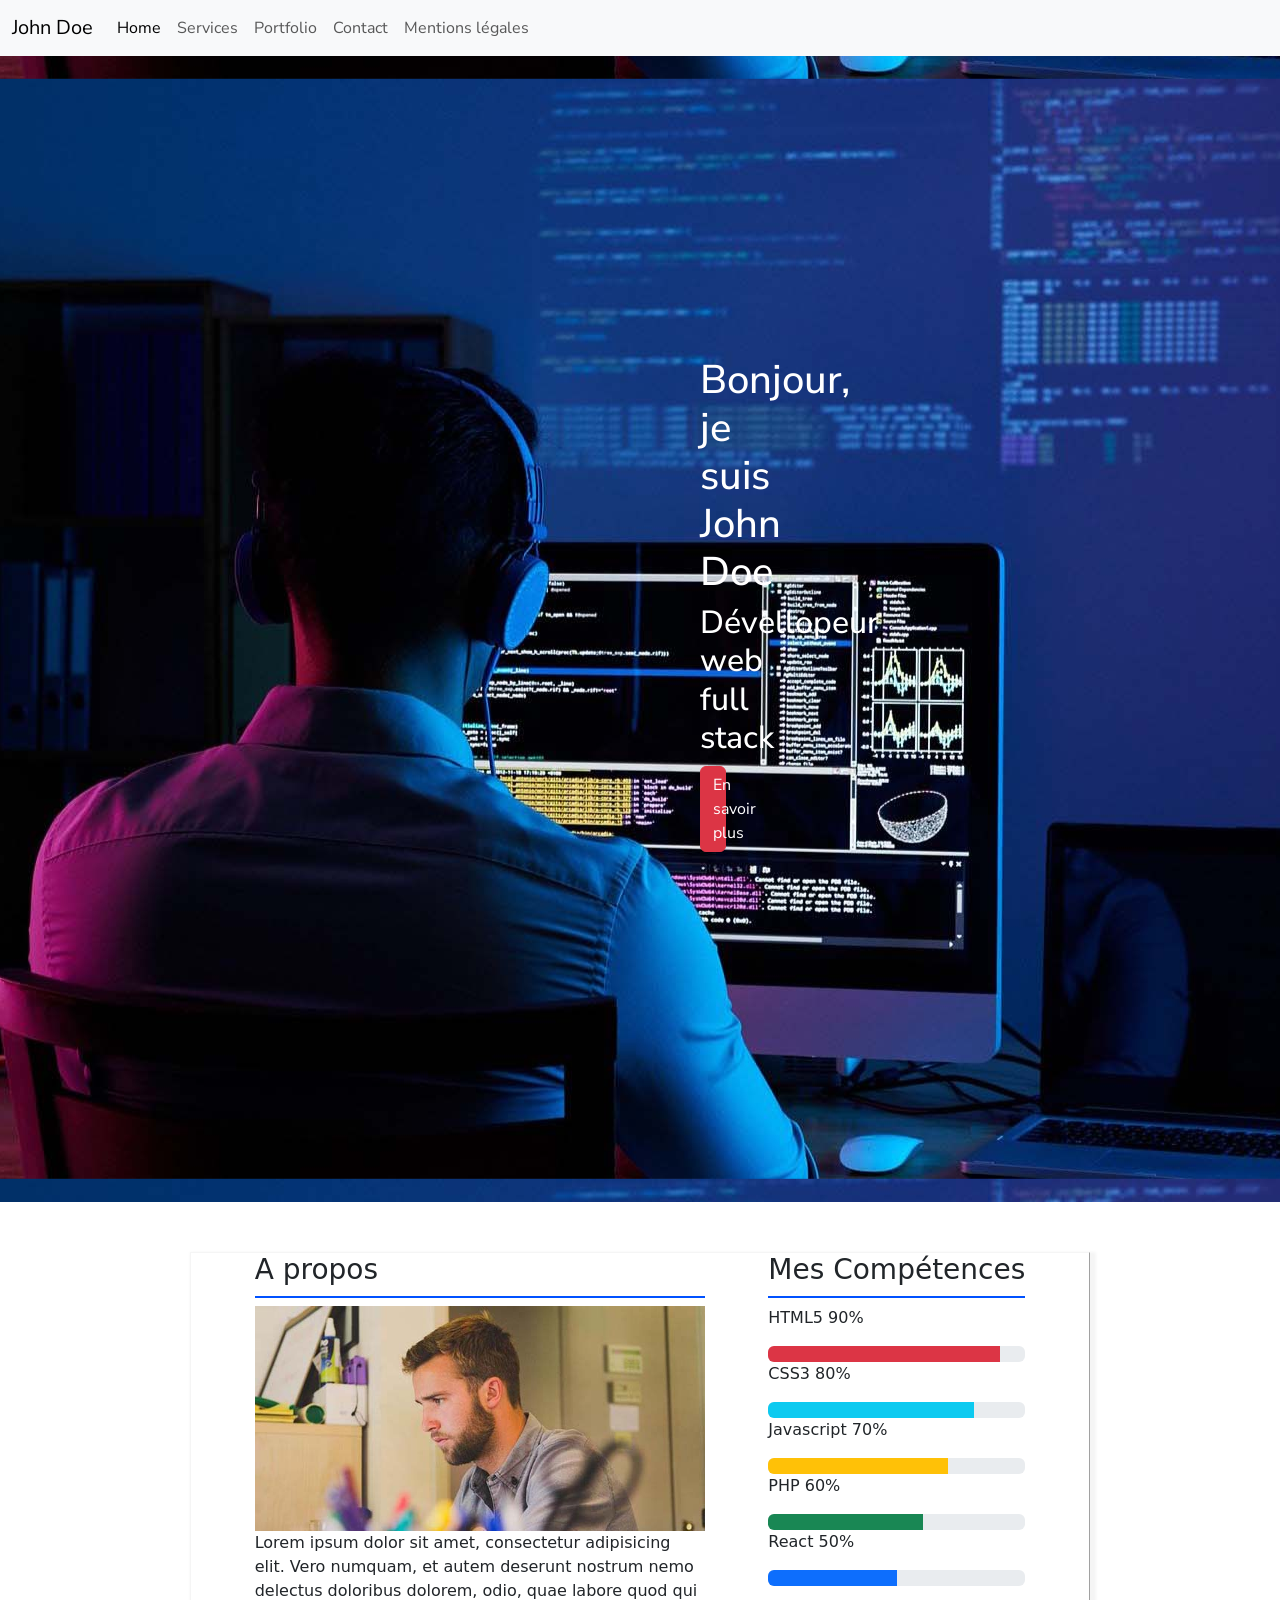
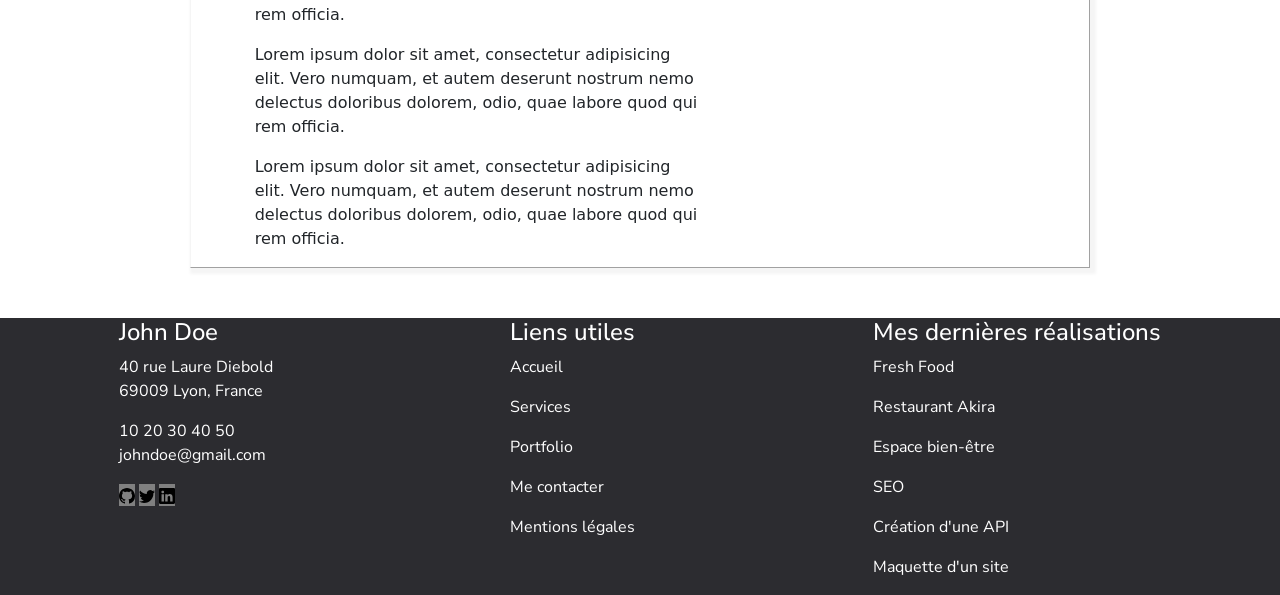
<file: public/index.html>
<!DOCTYPE html>
<html lang="fr">
  <head>
    <meta charset="utf-8" />
    <meta name="viewport" content="width=device-width, initial-scale=1" />
    <meta name="theme-color" content="#000000" />
    <meta
      name="description"
      content="Web site created using create-react-app"
    />
    <title>Cv John Doe</title>
    <link rel="stylesheet" href="../src/assets/style.css">
    <link href="https://cdn.jsdelivr.net/npm/bootstrap@5.2.3/dist/css/bootstrap.min.css" rel="stylesheet" integrity="sha384-rbsA2VBKQhggwzxH7pPCaAqO46MgnOM80zW1RWuH61DGLwZJEdK2Kadq2F9CUG65" crossorigin="anonymous">
    <link rel="icon" href="../src/logos/anonym.png">
  </head>
  <body>
    <header>
      <nav class="navbar navbar-expand-lg bg-light">
        <div class="container-fluid">
          <a class="navbar-brand" href="./index.html">John Doe</a>
          <button class="navbar-toggler" type="button" data-bs-toggle="collapse" data-bs-target="#navbarSupportedContent" aria-controls="navbarSupportedContent" aria-expanded="false" aria-label="Toggle navigation">
            <span class="navbar-toggler-icon"></span>
          </button>
          <div class="collapse navbar-collapse" id="navbarSupportedContent">
            <ul class="navbar-nav me-auto mb-2 mb-lg-0">
              <li class="nav-item">
                <a class="nav-link active" aria-current="page" href="./index.html">Home</a>
              </li>
              <li class="nav-item">
                <a class="nav-link" href="../src/pages/services.html">Services</a>
              </li>
              <li class="nav-item">
                <a class="nav-link" href="../src/pages/portfolio.html">Portfolio</a>
              <li class="nav-item">
                <a class="nav-link" href="../src/pages/contact.html">Contact</a>
              </li>
              <li class="nav-item">
                <a class="nav-link" href="../src/pages/mentions_legales.html">Mentions légales</a>
              </li>
            </ul>
          </div>
        </div>
      </nav>
    </header>
    <div>
      <div class="info_pic">
        <h1>Bonjour, je suis John Doe</h1>
        <h2 class="home_h2">Dévellopeur web full stack</h2>
        <button type="button" class="btn btn-danger" data-bs-toggle="modal" data-bs-target="#exampleModal">
          En savoir plus
        </button>
      </div>
      <div class="modal fade" id="exampleModal" tabindex="-1" aria-labelledby="exampleModalLabel" aria-hidden="true">
        <div class="modal-dialog">
          <div class="modal-content">
            <div class="modal-header">
              <h1 class="modal-title fs-5" id="exampleModalLabel">Mon profil Github</h1>
              <button type="button" class="btn-close" data-bs-dismiss="modal" aria-label="Close"></button>
            </div>
            <div class="modal-body">
              <img src="../src/images/Avatar.png" alt="Avatar">
              <address>
                <a href="https://api.github.com/users/github-john-doe" target="_blank"><img src="../src/logos/person.svg" alt="avatar"> John Doe</a>
                <p><img src="../src/logos/geo-alt.svg" alt="Localisation"></p>
                <p><img src="../src/logos/card-text.svg" alt="card text"> As we all know, John Doe's identity is unknown. I just wanted to contribute without being known.</p>
                <p><img src="../src/logos/box.svg" alt="box"> Repositories : 1</p>
                <p><img src="../src/logos/people.svg" alt="Followers"> Followers : 19</p>
                <p><img src="../src/logos/people.svg" alt="Following"> Following : 0</p>
              </address>
            </div>
            <div class="modal-footer">
              <button type="button" class="btn btn-secondary" data-bs-dismiss="modal">Fermer</button>
            </div>
          </div>
        </div>
      </div>
    </div>
    <div class="box_info">
      <div class="a_propos">
        <h3 class="h3_ul">A propos</h3>
        <img src="../src/images/john-doe-about.jpg" alt="john-doe-about" class="pic_john">
        <p>Lorem ipsum dolor sit amet, consectetur adipisicing elit. Vero numquam, et autem deserunt nostrum nemo delectus doloribus dolorem, odio, quae labore quod qui rem officia.</p>
        <p>Lorem ipsum dolor sit amet, consectetur adipisicing elit. Vero numquam, et autem deserunt nostrum nemo delectus doloribus dolorem, odio, quae labore quod qui rem officia.</p>
        <p>Lorem ipsum dolor sit amet, consectetur adipisicing elit. Vero numquam, et autem deserunt nostrum nemo delectus doloribus dolorem, odio, quae labore quod qui rem officia.</p>
      </div>
      <div>
        <h3 class="h3_ul">Mes Compétences</h3>
        <p>HTML5 90%</p>
        <div class="progress">
          <div class="progress-bar bg-danger" role="progressbar" aria-label="Html skill" style="width: 90%" aria-valuenow="90" aria-valuemin="0" aria-valuemax="100"></div>
        </div>
        <p>CSS3 80%</p>
        <div class="progress">
          <div class="progress-bar bg-info" role="progressbar" aria-label="Css skill" style="width: 80%" aria-valuenow="80" aria-valuemin="0" aria-valuemax="100"></div>
        </div>
        <p>Javascript 70%</p>
        <div class="progress">
          <div class="progress-bar bg-warning" role="progressbar" aria-label="JavaScript skill" style="width: 70%" aria-valuenow="70" aria-valuemin="0" aria-valuemax="100"></div>
        </div>
        <p>PHP 60%</p>
        <div class="progress">
          <div class="progress-bar bg-success" role="progressbar" aria-label="PHP skill" style="width: 60%" aria-valuenow="60" aria-valuemin="0" aria-valuemax="100"></div>
        </div>
        <p>React 50%</p>
        <div class="progress">
          <div class="progress-bar" role="progressbar" aria-label="React skill" style="width: 50%" aria-valuenow="50" aria-valuemin="0" aria-valuemax="100"></div>
        </div>
      </div>

    </div>
    <noscript>You need to enable JavaScript to run this app.</noscript>
    <div id="root"></div>
    <footer>
      <div>
        <h4>John Doe</h4>
        <address>
          <p>40 rue Laure Diebold <br>
          69009 Lyon, France</p>
          <a href="tell:1020304050" class="footer_link" target="_blank">10 20 30 40 50</a><br>
          <a href="mailto:johndoe@gmail.com" class="footer_link" target="_blank">johndoe@gmail.com</a><br>
        </address>
        <a href="" target="_blank" class="icon_link"><img src="../src/logos/github.svg" alt=""></a>
        <a href="" target="_blank" class="icon_link"><img src="../src/logos/twitter.svg" alt=""></a>
        <a href="" target="_blank" class="icon_link"><img src="../src/logos/linkedin.svg" alt=""></a>
      </div>
      <div>
        <h4>Liens utiles</h4>
        <p><a href="./index.html" class="footer_link" target="_blank">Accueil</a></p>
        <p><a href="../src/pages/services.html" class="footer_link" target="_blank">Services</a></p>
        <p><a href="../src/pages/portfolio.html" class="footer_link" target="_blank">Portfolio</a></p>
        <p><a href="../src/pages/contact.html" class="footer_link" target="_blank">Me contacter</a></p>
        <p><a href="../src/pages/mentions_legales.html" class="footer_link" target="_blank">Mentions légales</a></p>
      </div>
      <div>
        <h4>Mes dernières réalisations</h4>
        <p><a href="../src/pages/portfolio.html" class="footer_link" target="_blank">Fresh Food</a></p>
        <p><a href="../src/pages/portfolio.html" class="footer_link" target="_blank">Restaurant Akira</a></p>
        <p><a href="../src/pages/portfolio.html" class="footer_link" target="_blank">Espace bien-être</a></p>
        <p><a href="../src/pages/portfolio.html" class="footer_link" target="_blank">SEO</a></p>
        <p><a href="../src/pages/portfolio.html" class="footer_link" target="_blank">Création d'une API</a></p>
        <p><a href="../src/pages/portfolio.html" class="footer_link" target="_blank">Maquette d'un site</a></p>
      </div>
    </footer>
    <script src="https://cdn.jsdelivr.net/npm/bootstrap@5.2.3/dist/js/bootstrap.bundle.min.js" integrity="sha384-kenU1KFdBIe4zVF0s0G1M5b4hcpxyD9F7jL+jjXkk+Q2h455rYXK/7HAuoJl+0I4" crossorigin="anonymous"></script>
  </body>
</html>
</file>
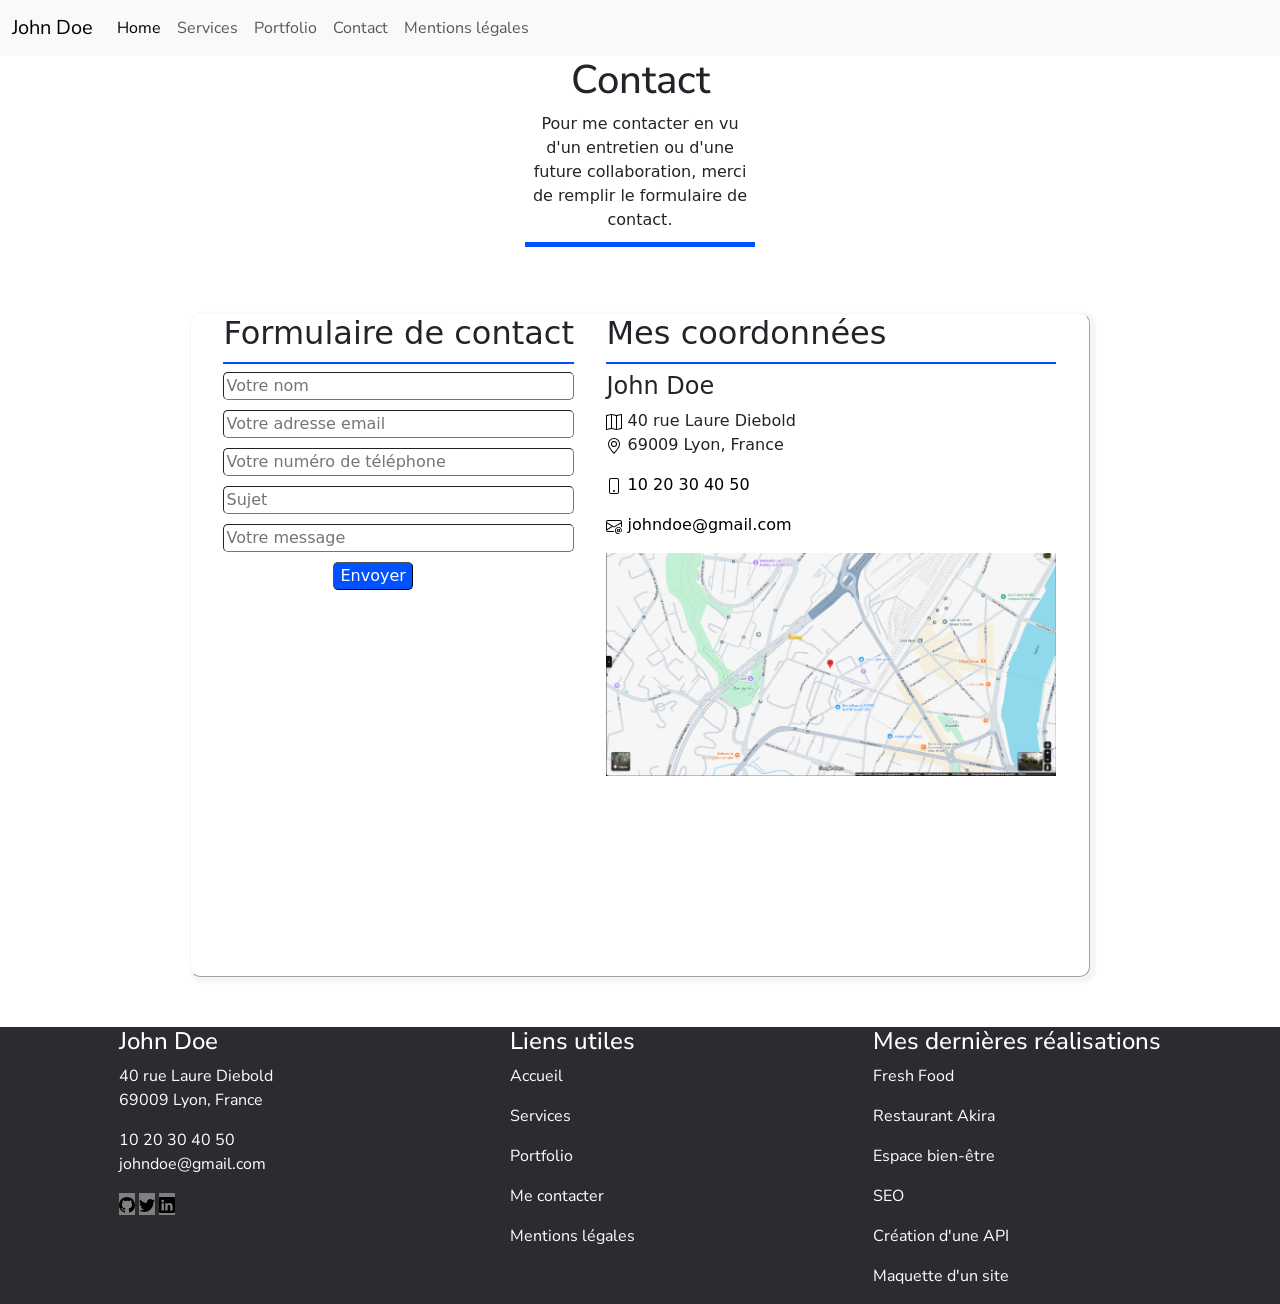
<file: src/pages/contact.html>
<!DOCTYPE html>
<html lang="fr">
  <head>
    <meta charset="UTF-8">
    <meta name="viewport" content="width=device-width, initial-scale=1.0">
    <title>Contact</title>
    <link href="https://cdn.jsdelivr.net/npm/bootstrap@5.2.3/dist/css/bootstrap.min.css" rel="stylesheet" integrity="sha384-rbsA2VBKQhggwzxH7pPCaAqO46MgnOM80zW1RWuH61DGLwZJEdK2Kadq2F9CUG65" crossorigin="anonymous">
    <link rel="stylesheet" href="../assets/style.css">
    <link rel="icon" href="../logos/anonym.png">
  </head>
  <body>
    <header>
      <nav class="navbar navbar-expand-lg bg-light">
        <div class="container-fluid">
          <a class="navbar-brand" href="../../public/index.html">John Doe</a>
          <button class="navbar-toggler" type="button" data-bs-toggle="collapse" data-bs-target="#navbarSupportedContent" aria-controls="navbarSupportedContent" aria-expanded="false" aria-label="Toggle navigation">
            <span class="navbar-toggler-icon"></span>
          </button>
          <div class="collapse navbar-collapse" id="navbarSupportedContent">
            <ul class="navbar-nav me-auto mb-2 mb-lg-0">
              <li class="nav-item">
                <a class="nav-link active" aria-current="page" href="../../public/index.html">Home</a>
              </li>
              <li class="nav-item">
                <a class="nav-link" href="./services.html">Services</a>
              </li>
              <li class="nav-item">
                <a class="nav-link" href="./portfolio.html">Portfolio</a>
              <li class="nav-item">
                <a class="nav-link" href="./contact.html">Contact</a>
              </li>
              <li class="nav-item">
                <a class="nav-link" href="./mentions_legales.html">Mentions légales</a>
              </li>
            </ul>
          </div>
        </div>
      </nav>
    </header>
    <div class="Contact_title">
      <h1>Contact</h1>
      <p class="contact_offer">Pour me contacter en vu d'un entretien ou d'une future collaboration, merci de remplir le formulaire de contact.</p>
    </div>
    <section class="contact_info">
      <div>
        <h2 class="h2_ul">Formulaire de contact</h2>
        <form action="#" method="post">
          <input type="text" name="name" placeholder="Votre nom" required>
          <input type="text" name="mail" placeholder="Votre adresse email" required>
          <input type="text" name="phone" placeholder="Votre numéro de téléphone" required>
          <input type="text" name="subject" placeholder="Sujet" required>
          <input type="textarea" name="message" cols="20" rows="15" placeholder="Votre message" required>
          <button type="submit" class="submit">Envoyer</button>
        </form>
      </div>
      <div>
        <h2 class="h2_ul">Mes coordonnées</h2>
        <address>
          <h4>John Doe</h4>
          <p> <img src="../logos/map.svg" alt="map"> 40 rue Laure Diebold <br>
          <img src="../logos/geo-alt.svg" alt="Localisation"> 69009 Lyon, France</p>
          <p><img src="../logos/phone.svg" alt="phone"><a href="tell:1020304050" class="contact_link"> 10 20 30 40 50</a></p>
          <p><img src="../logos/envelope-at.svg" alt="mail"><a href="mailto:johndoe@gmail.com" class="contact_link"> johndoe@gmail.com</a></p>
    </address>
    <img src="../images/Google_maps.png" alt="Carte google maps" class="map">
      </div>
    </section>
    <footer>
      <div>
        <h4>John Doe</h4>
        <address>
          <p>40 rue Laure Diebold <br>
          69009 Lyon, France</p>
          <a href="tell:1020304050" class="footer_link" target="_blank">10 20 30 40 50</a><br>
          <a href="mailto:johndoe@gmail.com" class="footer_link" target="_blank">johndoe@gmail.com</a><br>
        </address>
        <a href="" target="_blank" class="icon_link"><img src="../logos/github.svg" alt=""></a>
        <a href="" target="_blank" class="icon_link"><img src="../logos/twitter.svg" alt=""></a>
        <a href="" target="_blank" class="icon_link"><img src="../logos/linkedin.svg" alt=""></a>
      </div>
      <div>
        <h4>Liens utiles</h4>
        <p><a href="../../public/index.html" class="footer_link" target="_blank">Accueil</a></p>
        <p><a href="./services.html" class="footer_link" target="_blank">Services</a></p>
        <p><a href="./portfolio.html" class="footer_link" target="_blank">Portfolio</a></p>
        <p><a href="./contact.html" class="footer_link" target="_blank">Me contacter</a></p>
        <p><a href="./mentions_legales.html" class="footer_link" target="_blank">Mentions légales</a></p>
      </div>
      <div>
        <h4>Mes dernières réalisations</h4>
        <p><a href="./portfolio.html" class="footer_link" target="_blank">Fresh Food</a></p>
        <p><a href="./portfolio.html" class="footer_link" target="_blank">Restaurant Akira</a></p>
        <p><a href="./portfolio.html" class="footer_link" target="_blank">Espace bien-être</a></p>
        <p><a href="./portfolio.html" class="footer_link" target="_blank">SEO</a></p>
        <p><a href="./portfolio.html" class="footer_link" target="_blank">Création d'une API</a></p>
        <p><a href="./portfolio.html" class="footer_link" target="_blank">Maquette d'un site</a></p>
      </div>
    </footer>
    <script src="https://cdn.jsdelivr.net/npm/bootstrap@5.2.3/dist/js/bootstrap.bundle.min.js" integrity="sha384-kenU1KFdBIe4zVF0s0G1M5b4hcpxyD9F7jL+jjXkk+Q2h455rYXK/7HAuoJl+0I4" crossorigin="anonymous"></script>
  </body>
</html>
</file>
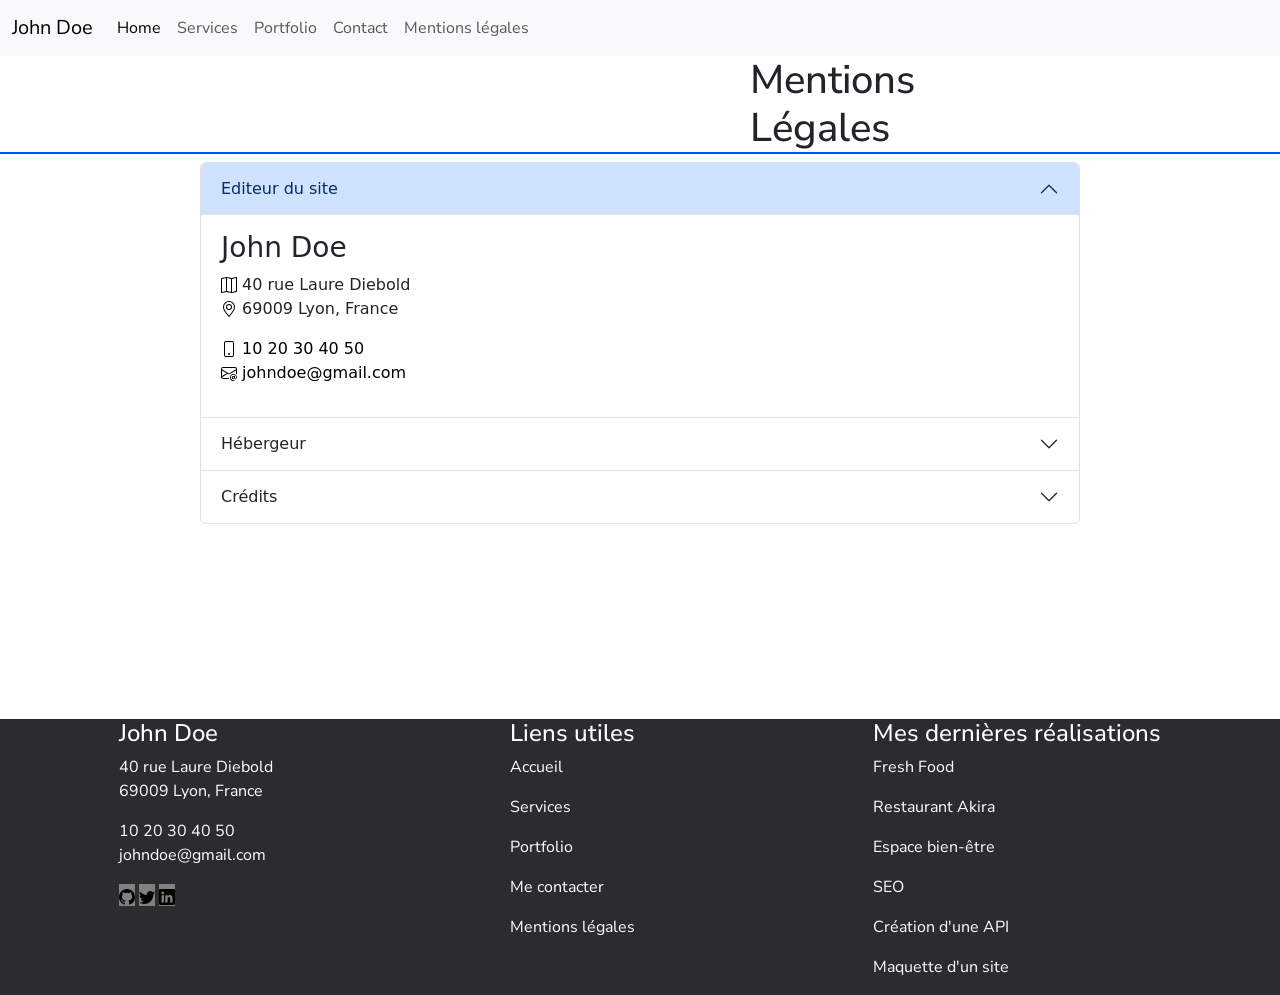
<file: src/pages/mentions_legales.html>
<!DOCTYPE html>
<html lang="fr">
  <head>
    <meta charset="UTF-8">
    <meta name="viewport" content="width=device-width, initial-scale=1.0">
    <title>Mentions légales</title>
    <link href="https://cdn.jsdelivr.net/npm/bootstrap@5.2.3/dist/css/bootstrap.min.css" rel="stylesheet" integrity="sha384-rbsA2VBKQhggwzxH7pPCaAqO46MgnOM80zW1RWuH61DGLwZJEdK2Kadq2F9CUG65" crossorigin="anonymous">
    <link rel="stylesheet" href="../assets/style.css">
    <link rel="icon" href="../logos/anonym.png">
  </head>
  <body>
    <header>
      <nav class="navbar navbar-expand-lg bg-light">
        <div class="container-fluid">
          <a class="navbar-brand" href="../../public/index.html">John Doe</a>
          <button class="navbar-toggler" type="button" data-bs-toggle="collapse" data-bs-target="#navbarSupportedContent" aria-controls="navbarSupportedContent" aria-expanded="false" aria-label="Toggle navigation">
            <span class="navbar-toggler-icon"></span>
          </button>
          <div class="collapse navbar-collapse" id="navbarSupportedContent">
            <ul class="navbar-nav me-auto mb-2 mb-lg-0">
              <li class="nav-item">
                <a class="nav-link active" aria-current="page" href="../../public/index.html">Home</a>
              </li>
              <li class="nav-item">
                <a class="nav-link" href="./services.html">Services</a>
              </li>
              <li class="nav-item">
                <a class="nav-link" href="./portfolio.html">Portfolio</a>
              <li class="nav-item">
                <a class="nav-link" href="./contact.html">Contact</a>
              </li>
              <li class="nav-item">
                <a class="nav-link" href="./mentions_legales.html">Mentions légales</a>
              </li>
            </ul>
          </div>
        </div>
      </nav>
    </header>
    <div>
      <h1 class="ml_title">Mentions Légales</h1>
    </div>
    <div>
      <div class="accordion" id="accordionExample">
        <div class="accordion-item">
          <h2 class="accordion-header" id="headingOne">
            <button class="accordion-button" type="button" data-bs-toggle="collapse" data-bs-target="#collapseOne" aria-expanded="true" aria-controls="collapseOne">
            Editeur du site
            </button>
          </h2>
          <div id="collapseOne" class="accordion-collapse collapse show" aria-labelledby="headingOne" data-bs-parent="#accordionExample">
            <div class="accordion-body">
              <h3>John Doe</h3>
              <address>
                <p><img src="../logos/map.svg" alt="map"> 40 rue Laure Diebold <br>
                <img src="../logos/geo-alt.svg" alt="Point"> 69009 Lyon, France</p>
                <a href="tell:1020304050" class="contact_link"> <img src="../logos/phone.svg" alt="phone"> 10 20 30 40 50</a><br>
                <a href="mailto:johndoe@gmail.com"class="contact_link"> <img src="../logos/envelope-at.svg" alt="mail"> johndoe@gmail.com</a><br>
              </address>
            </div>
          </div>
        </div>
        <div class="accordion-item">
          <h2 class="accordion-header" id="headingTwo">
            <button class="accordion-button collapsed" type="button" data-bs-toggle="collapse" data-bs-target="#collapseTwo" aria-expanded="false" aria-controls="collapseTwo">
            Hébergeur
            </button>
          </h2>
          <div id="collapseTwo" class="accordion-collapse collapse" aria-labelledby="headingTwo" data-bs-parent="#accordionExample">
            <div class="accordion-body">
              <h3>alwaysdata</h3>
              <address>
                <p>91 Rue du Faubourg Saint-Honoré, 75008 Paris</p>
                <a href="www.alwaysdata.com" target="_blank"> <img src="../logos/globe.svg" alt="globe"> www.alwaysdata.com</a>
              </address>        
            </div>
          </div>
        </div>
        <div class="accordion-item">
          <h2 class="accordion-header" id="headingThree">
            <button class="accordion-button collapsed" type="button" data-bs-toggle="collapse" data-bs-target="#collapseThree" aria-expanded="false" aria-controls="collapseThree">
            Crédits
            </button>
          </h2>
          <div id="collapseThree" class="accordion-collapse collapse" aria-labelledby="headingThree" data-bs-parent="#accordionExample">
            <div class="accordion-body">
              <h4>Crédits</h4>
              <p>Ce site a été réalisé par John Doe, étudiant au <a href="https://eleve.centre-europeen-formation.fr" target="_blank">Centre Européen de formation</a></p>
              <p><i>Les images utilisées sur ce site sont libres de droits et ont été obtenues sur le site <a href="https://pixabay.com/fr/" target="_blank">Pixabay</a></i></p>
              <p><i>La favicon de ce site a été fournie par <a href="https://www.flaticon.com/de/kostenlose-icons/john-doe" target="_blank">John doe Icons erstellt von Freepik - Flaticon</a></i></p>
            </div>
          </div>
        </div>
      </div>
    </div>
    <footer>
      <div>
        <h4>John Doe</h4>
        <address>
          <p>40 rue Laure Diebold <br>
          69009 Lyon, France</p>
          <a href="tell:1020304050" class="footer_link">10 20 30 40 50</a><br>
          <a href="mailto:johndoe@gmail.com" class="footer_link">johndoe@gmail.com</a><br>
        </address>
        <a href="" target="_blank" class="icon_link"><img src="../logos/github.svg" alt=""></a>
        <a href="" target="_blank" class="icon_link"><img src="../logos/twitter.svg" alt=""></a>
        <a href="" target="_blank" class="icon_link"><img src="../logos/linkedin.svg" alt=""></a>
      </div>
      <div>
        <h4>Liens utiles</h4>
        <p><a href="../../public/index.html" class="footer_link" target="_blank">Accueil</a></p>
        <p><a href="./services.html" class="footer_link" target="_blank">Services</a></p>
        <p><a href="./portfolio.html" class="footer_link" target="_blank">Portfolio</a></p>
        <p><a href="./contact.html" class="footer_link" target="_blank">Me contacter</a></p>
        <p><a href="./mentions_legales.html" class="footer_link" target="_blank">Mentions légales</a></p>
      </div>
      <div>
        <h4>Mes dernières réalisations</h4>
        <p><a href="./portfolio.html" class="footer_link" target="_blank">Fresh Food</a></p>
        <p><a href="./portfolio.html" class="footer_link" target="_blank">Restaurant Akira</a></p>
        <p><a href="./portfolio.html" class="footer_link" target="_blank">Espace bien-être</a></p>
        <p><a href="./portfolio.html" class="footer_link" target="_blank">SEO</a></p>
        <p><a href="./portfolio.html" class="footer_link" target="_blank">Création d'une API</a></p>
        <p><a href="./portfolio.html" class="footer_link" target="_blank">Maquette d'un site</a></p>
      </div>
    </footer>
    <script src="https://cdn.jsdelivr.net/npm/bootstrap@5.2.3/dist/js/bootstrap.bundle.min.js" integrity="sha384-kenU1KFdBIe4zVF0s0G1M5b4hcpxyD9F7jL+jjXkk+Q2h455rYXK/7HAuoJl+0I4" crossorigin="anonymous"></script>
  </body>
</html>
</file>
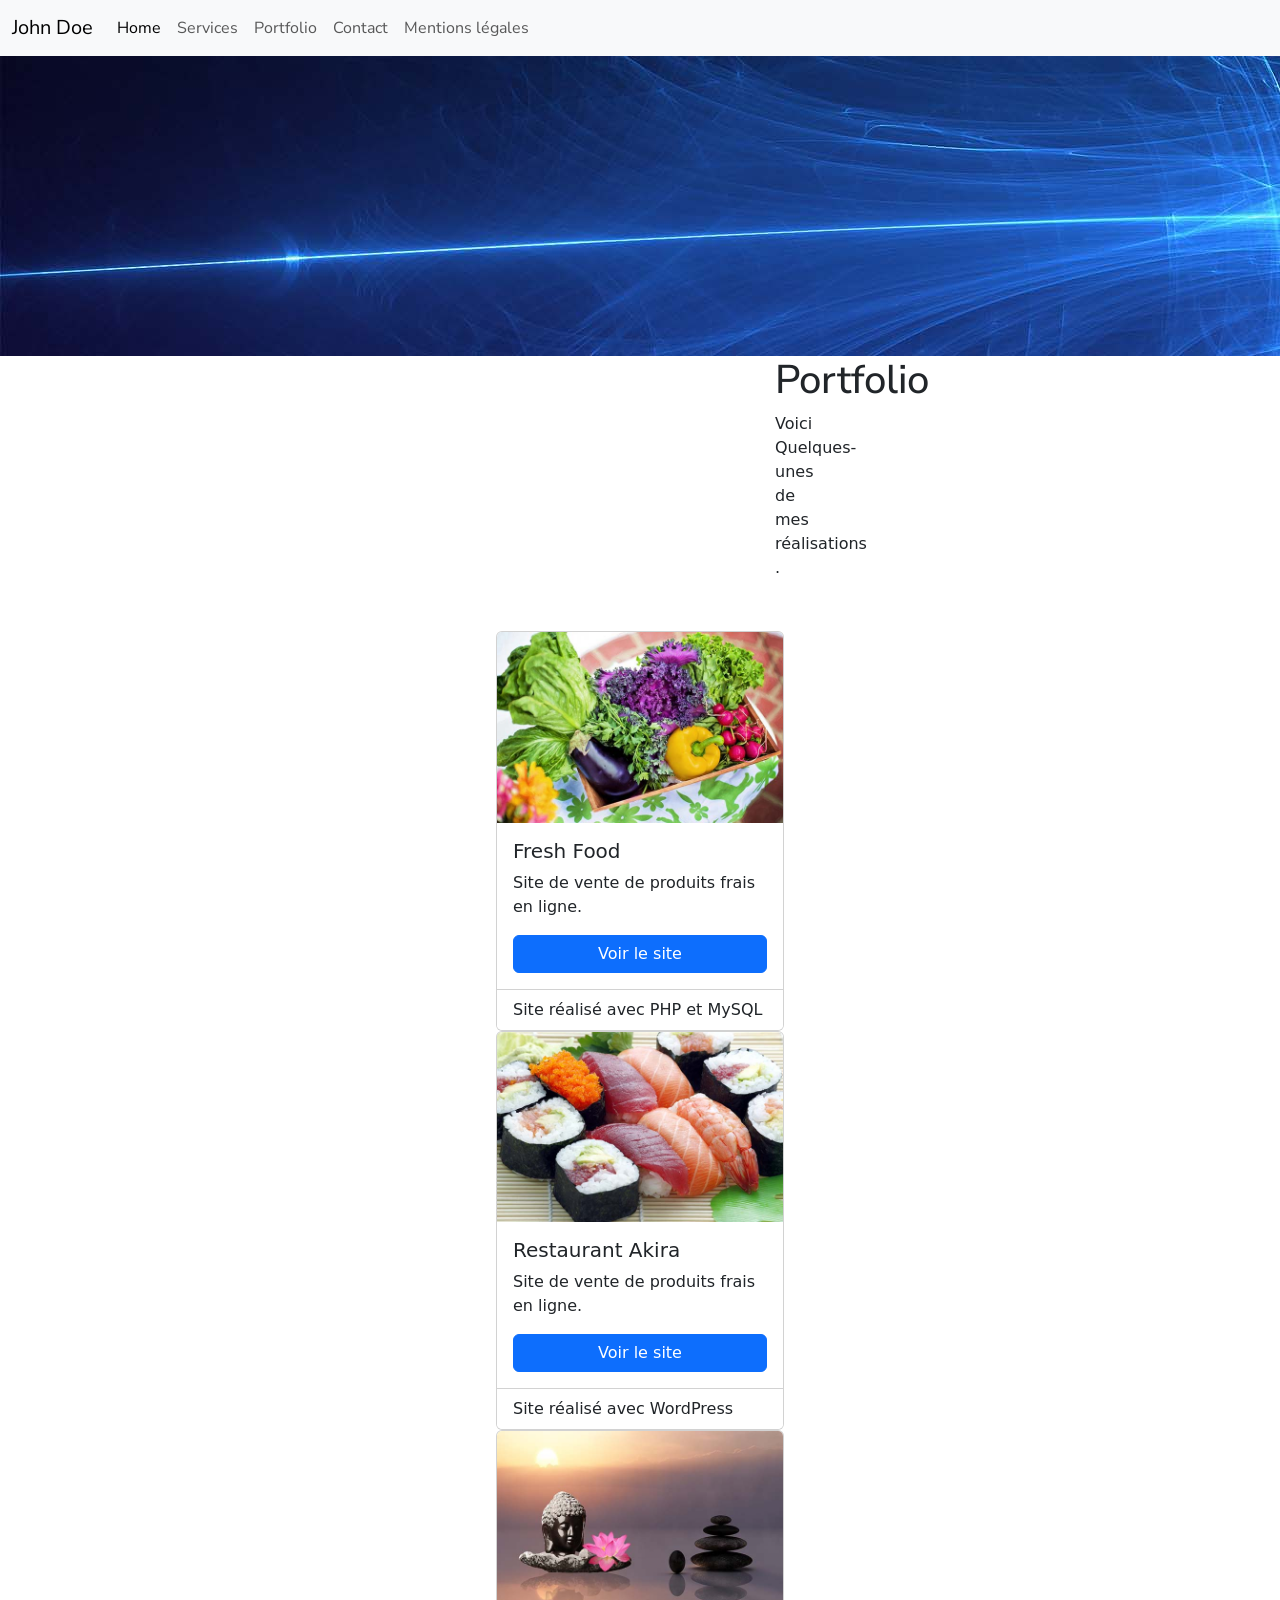
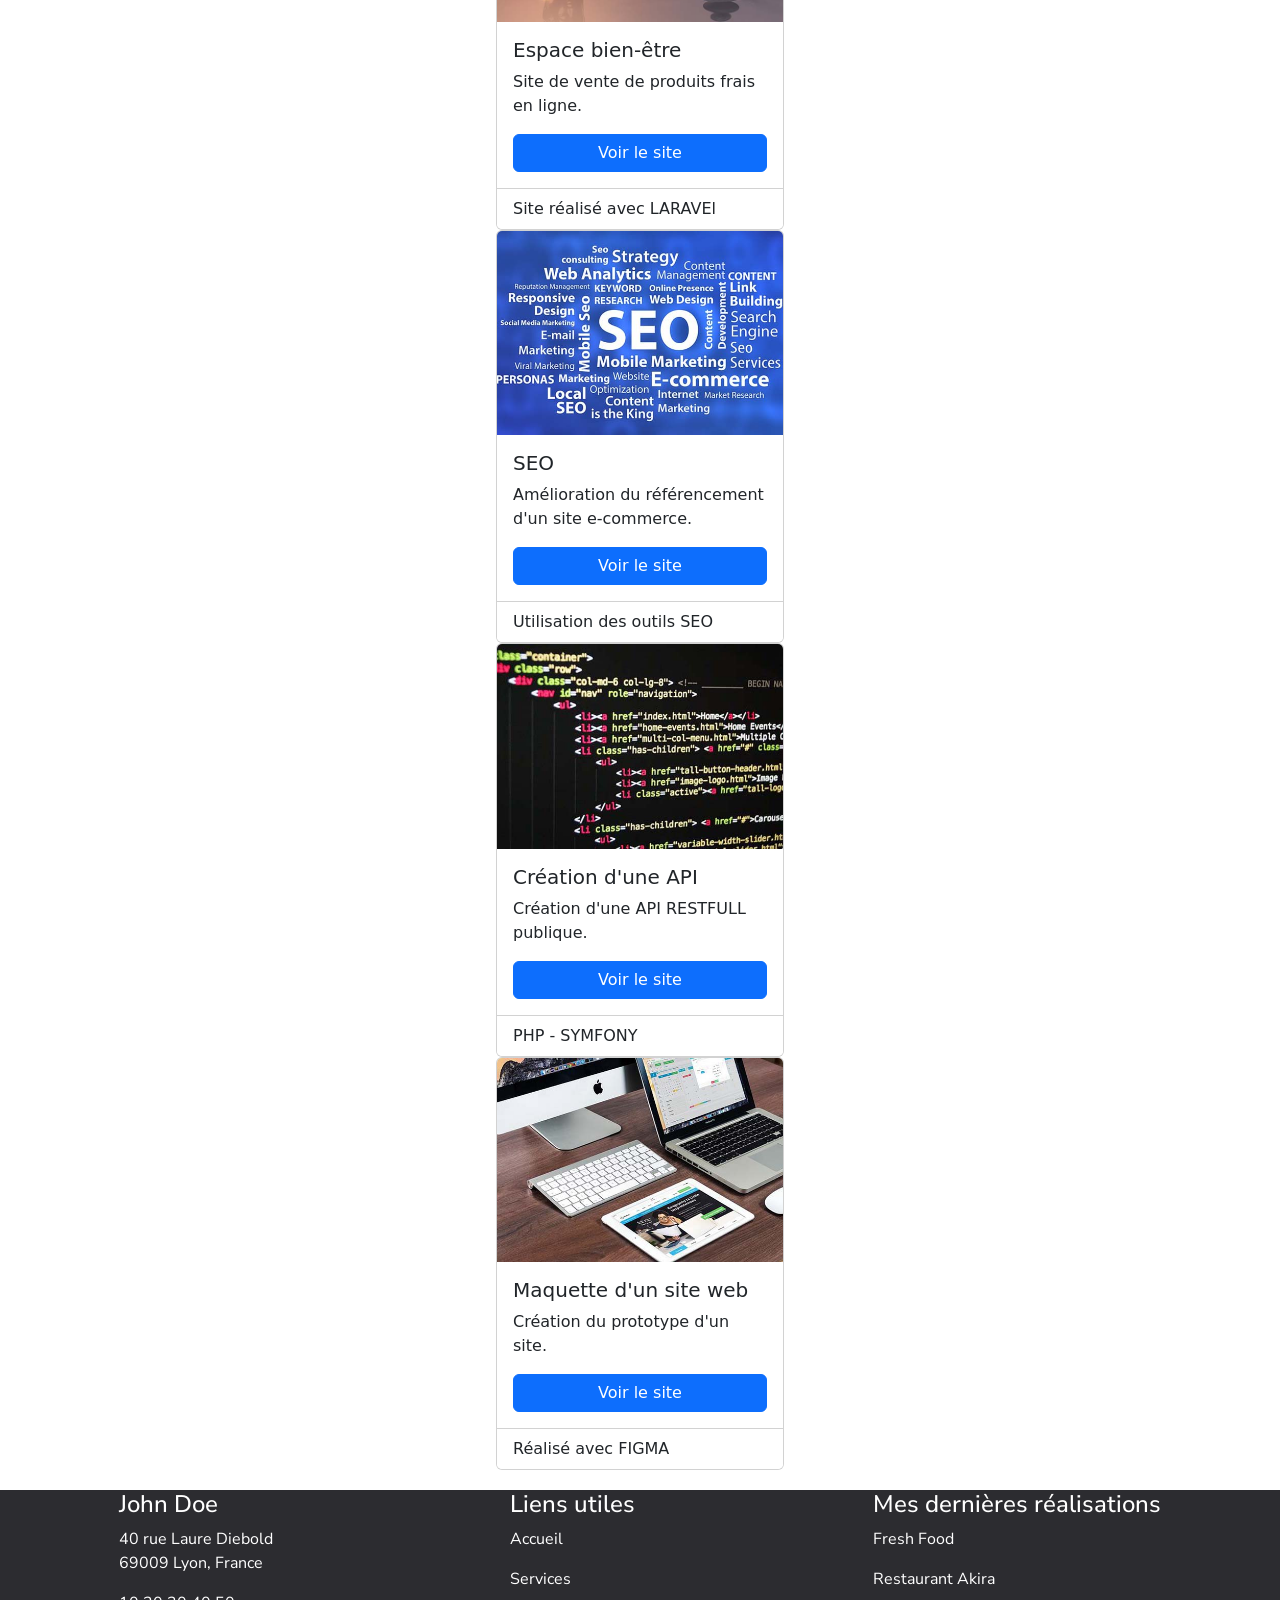
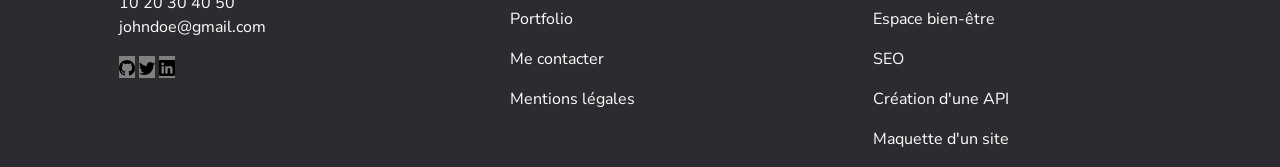
<file: src/pages/portfolio.html>
<!DOCTYPE html>
<html lang="fr">
  <head>
    <meta charset="UTF-8">
    <meta name="viewport" content="width=device-width, initial-scale=1.0">
    <title>Portfolio</title>
    <link href="https://cdn.jsdelivr.net/npm/bootstrap@5.2.3/dist/css/bootstrap.min.css" rel="stylesheet" integrity="sha384-rbsA2VBKQhggwzxH7pPCaAqO46MgnOM80zW1RWuH61DGLwZJEdK2Kadq2F9CUG65" crossorigin="anonymous">
    <link rel="stylesheet" href="../assets/style.css">
    <link rel="icon" href="../logos/anonym.png">
  </head>
  <body>
    <header>
      <nav class="navbar navbar-expand-lg bg-light">
        <div class="container-fluid">
          <a class="navbar-brand" href="../../public/index.html">John Doe</a>
          <button class="navbar-toggler" type="button" data-bs-toggle="collapse" data-bs-target="#navbarSupportedContent" aria-controls="navbarSupportedContent" aria-expanded="false" aria-label="Toggle navigation">
            <span class="navbar-toggler-icon"></span>
          </button>
          <div class="collapse navbar-collapse" id="navbarSupportedContent">
            <ul class="navbar-nav me-auto mb-2 mb-lg-0">
              <li class="nav-item">
                <a class="nav-link active" aria-current="page" href="../../public/index.html">Home</a>
              </li>
              <li class="nav-item">
                <a class="nav-link" href="./services.html">Services</a>
              </li>
              <li class="nav-item">
                <a class="nav-link" href="./portfolio.html">Portfolio</a>
              <li class="nav-item">
                <a class="nav-link" href="./contact.html">Contact</a>
              </li>
              <li class="nav-item">
                <a class="nav-link" href="./mentions_legales.html">Mentions légales</a>
              </li>
            </ul>
          </div>
        </div>
      </nav>
    </header>
    <img src="../images/banner.jpg" alt="banniere">
    <div class="Portfolio_title">
      <h1 >Portfolio</h1>
      <p class="Portfolio_offer">Voici Quelques-unes de mes réalisations .</p>
    </div>
    <div class="portfolio_cards">
      <div>
        <div class="card" style="width: 18rem;">
          <img src="../images/portfolio/fresh-food.jpg" class="card-img-top" alt="Fresh food">
          <div class="card-body">
            <h5 class="card-title">Fresh Food</h5>
            <p class="card-text">Site de vente de produits frais en ligne.</p>
            <a href="#" class="btn btn-primary">Voir le site</a>
          </div>
          <ul class="list-group list-group-flush">
            <li class="list-group-item">Site réalisé avec PHP et MySQL</li>
          </ul>
        </div>
      </div>
      <div>
        <div class="card" style="width: 18rem;">
          <img src="../images/portfolio/restaurant-japonais.jpg" class="card-img-top" alt="Restaurant Akira">
          <div class="card-body">
            <h5 class="card-title">Restaurant Akira</h5>
            <p class="card-text">Site de vente de produits frais en ligne.</p>
            <a href="#" class="btn btn-primary">Voir le site</a>
          </div>
          <ul class="list-group list-group-flush">
            <li class="list-group-item">Site réalisé avec WordPress</li>
          </ul>
        </div>
      </div>
      <div>
        <div class="card" style="width: 18rem;">
          <img src="../images/portfolio/espace-bien-etre.jpg" class="card-img-top" alt="Espace bien etre">
          <div class="card-body">
            <h5 class="card-title">Espace bien-être</h5>
            <p class="card-text">Site de vente de produits frais en ligne.</p>
            <a href="#" class="btn btn-primary">Voir le site</a>
          </div>
          <ul class="list-group list-group-flush">
            <li class="list-group-item">Site réalisé avec LARAVEl</li>
          </ul>
        </div>
      </div>
      <div>
        <div class="card" style="width: 18rem;">
          <img src="../images/portfolio/seo.jpg" class="card-img-top" alt="SEO">
          <div class="card-body">
            <h5 class="card-title">SEO</h5>
            <p class="card-text">Amélioration du référencement d'un site e-commerce.</p>
            <a href="#" class="btn btn-primary">Voir le site</a>
          </div>
          <ul class="list-group list-group-flush">
            <li class="list-group-item">Utilisation des outils SEO</li>
          </ul>
        </div>
      </div>
      <div>
        <div class="card" style="width: 18rem;">
          <img src="../images/portfolio/coder.jpg" class="card-img-top" alt="API">
          <div class="card-body">
            <h5 class="card-title">Création d'une API</h5>
            <p class="card-text">Création d'une API RESTFULL publique.</p>
            <a href="#" class="btn btn-primary">Voir le site</a>
          </div>
          <ul class="list-group list-group-flush">
            <li class="list-group-item">PHP - SYMFONY</li>
          </ul>
        </div>
      </div>
      <div>
        <div class="card" style="width: 18rem;">
          <img src="../images/portfolio/screens.jpg" class="card-img-top" alt="Maquette">
          <div class="card-body">
            <h5 class="card-title">Maquette d'un site web</h5>
            <p class="card-text">Création du prototype d'un site.</p>
            <a href="#" class="btn btn-primary">Voir le site</a>
          </div>
          <ul class="list-group list-group-flush">
            <li class="list-group-item">Réalisé avec FIGMA</li>
          </ul>
        </div>
      </div>
    </div>
    <footer>
      <div>
        <h4>John Doe</h4>
        <address>
          <p>40 rue Laure Diebold <br>
          69009 Lyon, France</p>
          <a href="tell:1020304050" class="footer_link" target="_blank">10 20 30 40 50</a><br>
          <a href="mailto:johndoe@gmail.com" class="footer_link" target="_blank">johndoe@gmail.com</a><br>
        </address>
        <a href="" target="_blank" class="icon_link"><img src="../logos/github.svg" alt=""></a>
        <a href="" target="_blank" class="icon_link"><img src="../logos/twitter.svg" alt=""></a>
        <a href="" target="_blank" class="icon_link"><img src="../logos/linkedin.svg" alt=""></a>
      </div>
      <div>
        <h4>Liens utiles</h4>
        <p><a href="../../public/index.html" class="footer_link" target="_blank">Accueil</a></p>
        <p><a href="./services.html" class="footer_link" target="_blank">Services</a></p>
        <p><a href="./portfolio.html" class="footer_link" target="_blank">Portfolio</a></p>
        <p><a href="./contact.html" class="footer_link" target="_blank">Me contacter</a></p>
        <p><a href="./mentions_legales.html" class="footer_link" target="_blank">Mentions légales</a></p>
      </div>
      <div>
        <h4>Mes dernières réalisations</h4>
        <p><a href="./portfolio.html" class="footer_link" target="_blank">Fresh Food</a></p>
        <p><a href="./portfolio.html" class="footer_link" target="_blank">Restaurant Akira</a></p>
        <p><a href="./portfolio.html" class="footer_link" target="_blank">Espace bien-être</a></p>
        <p><a href="./portfolio.html" class="footer_link" target="_blank">SEO</a></p>
        <p><a href="./portfolio.html" class="footer_link" target="_blank">Création d'une API</a></p>
        <p><a href="./portfolio.html" class="footer_link" target="_blank">Maquette d'un site</a></p>
      </div>
    </footer>  
    <script src="https://cdn.jsdelivr.net/npm/bootstrap@5.2.3/dist/js/bootstrap.bundle.min.js" integrity="sha384-kenU1KFdBIe4zVF0s0G1M5b4hcpxyD9F7jL+jjXkk+Q2h455rYXK/7HAuoJl+0I4" crossorigin="anonymous"></script>
  </body>
</html>
</file>
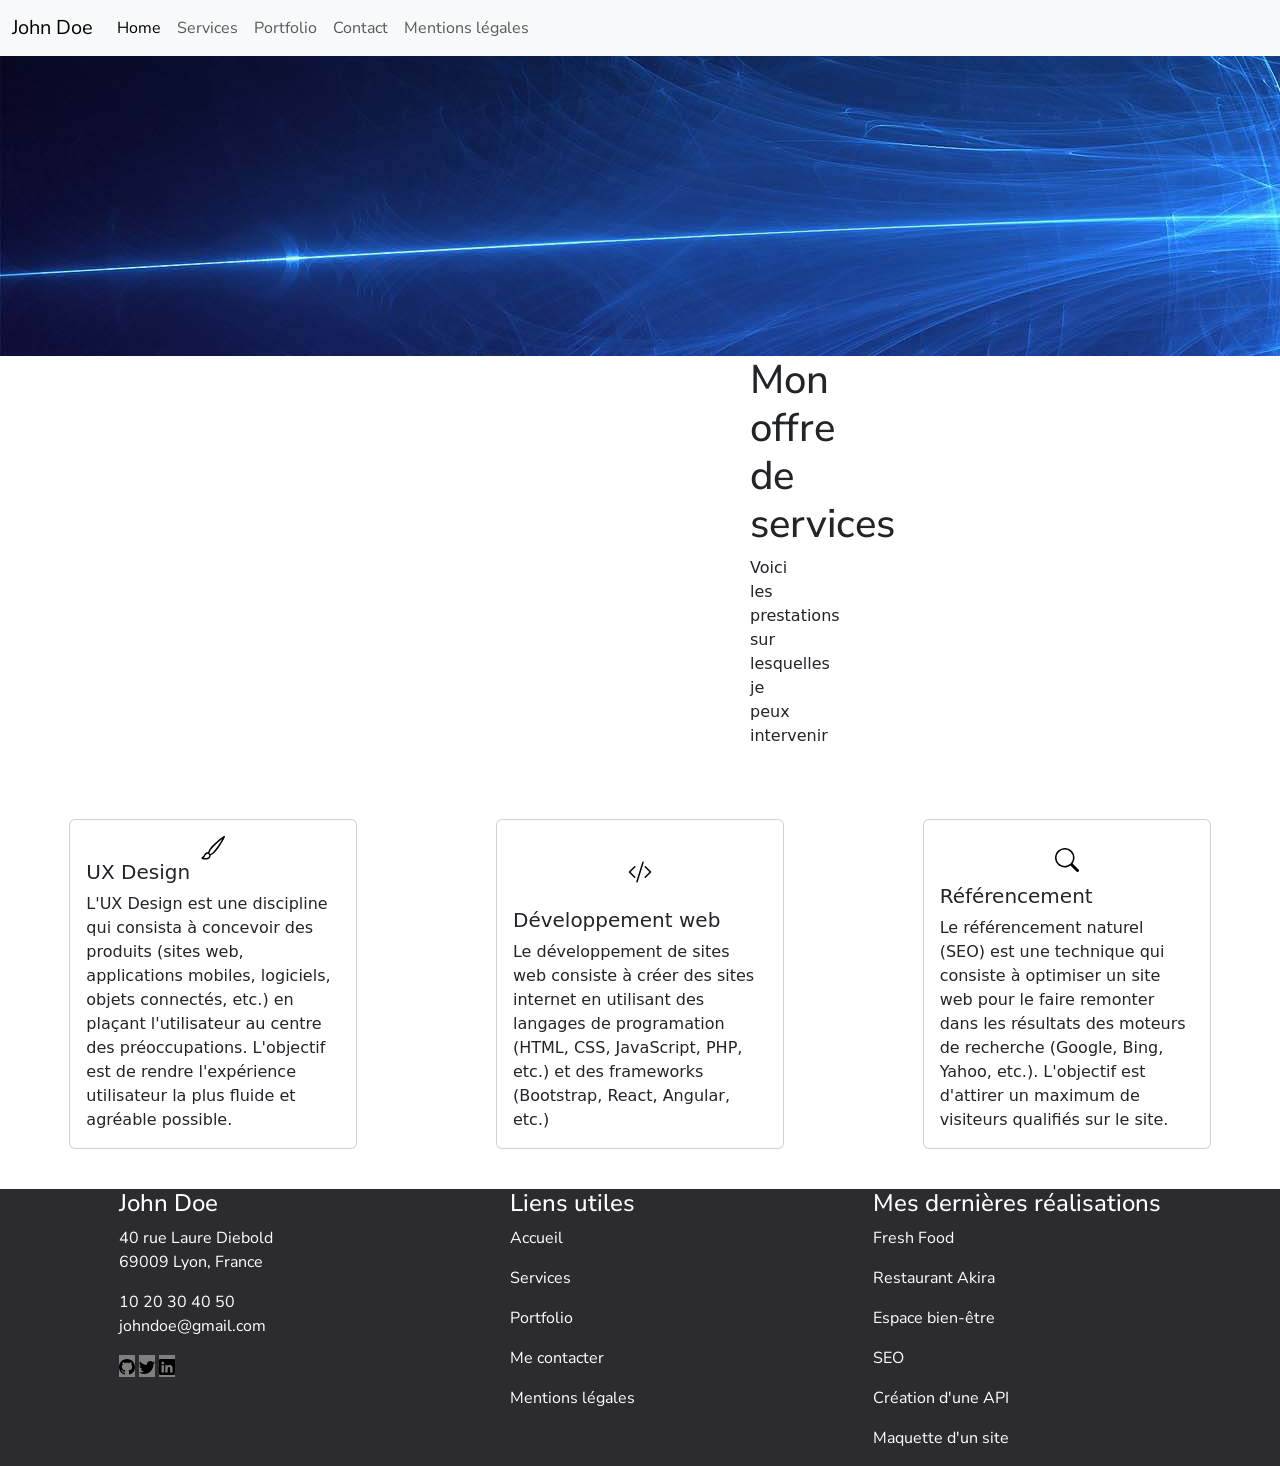
<file: src/pages/services.html>
<!DOCTYPE html>
<html lang="fr">
  <head>
    <meta charset="UTF-8">
    <meta name="viewport" content="width=device-width, initial-scale=1.0">
    <title>Services</title>
    <link href="https://cdn.jsdelivr.net/npm/bootstrap@5.2.3/dist/css/bootstrap.min.css" rel="stylesheet" integrity="sha384-rbsA2VBKQhggwzxH7pPCaAqO46MgnOM80zW1RWuH61DGLwZJEdK2Kadq2F9CUG65" crossorigin="anonymous">
    <link rel="stylesheet" href="../assets/style.css">
    <link rel="icon" href="../logos/anonym.png">
  </head>
  <body>
    <header>
      <nav class="navbar navbar-expand-lg bg-light">
        <div class="container-fluid">
          <a class="navbar-brand" href="../../public/index.html">John Doe</a>
          <button class="navbar-toggler" type="button" data-bs-toggle="collapse" data-bs-target="#navbarSupportedContent" aria-controls="navbarSupportedContent" aria-expanded="false" aria-label="Toggle navigation">
            <span class="navbar-toggler-icon"></span>
          </button>
          <div class="collapse navbar-collapse" id="navbarSupportedContent">
            <ul class="navbar-nav me-auto mb-2 mb-lg-0">
              <li class="nav-item">
                <a class="nav-link active" aria-current="page" href="../../public/index.html">Home</a>
              </li>
              <li class="nav-item">
                <a class="nav-link" href="./services.html">Services</a>
              </li>
              <li class="nav-item">
                <a class="nav-link" href="./portfolio.html">Portfolio</a>
              <li class="nav-item">
                <a class="nav-link" href="./contact.html">Contact</a>
              </li>
              <li class="nav-item">
                <a class="nav-link" href="./mentions_legales.html">Mentions légales</a>
              </li>
            </ul>
          </div>
        </div>
      </nav>
    </header>
    <img src="../images/banner.jpg" alt="banniere">
    <div class="service_title">
      <h1 >Mon offre de services</h1>
      <p class="service_offer">Voici les prestations sur lesquelles je peux intervenir</p>
    </div>
    <div class="services_cards">
        <div class="card" style="width: 18rem;">
          <div class="card-body">
            <img src="../logos/brush.svg" alt="Ux design" class="service_icon">
            <h5 class="card-title">UX Design</h5>
            <p class="card-text">L'UX Design est une discipline qui consista à concevoir des produits (sites web, applications mobiles, logiciels, objets connectés, etc.) en plaçant l'utilisateur au centre des préoccupations. L'objectif est de rendre l'expérience utilisateur la plus fluide et agréable possible.</p>
          </div>
        </div>
        <div class="card" style="width: 18rem;">
          <div class="card-body">
            <img src="../logos/code-slash.svg" alt="Developpement web" class="service_icon">
            <h5 class="card-title">Développement web</h5>
            <p class="card-text">Le développement de sites web consiste à créer des sites internet en utilisant des langages de programation (HTML, CSS, JavaScript, PHP, etc.) et des frameworks (Bootstrap, React, Angular, etc.)</p>
          </div>
        </div>
        <div class="card" style="width: 18rem;">
          <div class="card-body">
            <img src="../logos/search.svg" alt="Referencement" class="service_icon">
            <h5 class="card-title">Référencement</h5>
            <p class="card-text">Le référencement naturel (SEO) est une technique qui consiste à optimiser un site web pour le faire remonter dans les résultats des moteurs de recherche (Google, Bing, Yahoo, etc.). L'objectif est d'attirer un maximum de visiteurs qualifiés sur le site.</p>
          </div>
        </div>
    </div>
    <footer>
      <div>
        <h4>John Doe</h4>
        <address>
          <p>40 rue Laure Diebold <br>
          69009 Lyon, France</p>
          <a href="tell:1020304050" class="footer_link" target="_blank">10 20 30 40 50</a><br>
          <a href="mailto:johndoe@gmail.com" class="footer_link" target="_blank">johndoe@gmail.com</a><br>
        </address>
        <a href="" target="_blank" class="icon_link"><img src="../logos/github.svg" alt=""></a>
        <a href="" target="_blank" class="icon_link"><img src="../logos/twitter.svg" alt=""></a>
        <a href="" target="_blank" class="icon_link"><img src="../logos/linkedin.svg" alt=""></a>
      </div>
      <div>
        <h4>Liens utiles</h4>
        <p><a href="../../public/index.html" class="footer_link" target="_blank">Accueil</a></p>
        <p><a href="./services.html" class="footer_link" target="_blank">Services</a></p>
        <p><a href="./portfolio.html" class="footer_link" target="_blank">Portfolio</a></p>
        <p><a href="./contact.html" class="footer_link" target="_blank">Me contacter</a></p>
        <p><a href="./mentions_legales.html" class="footer_link" target="_blank">Mentions légales</a></p>
      </div>
      <div>
        <h4>Mes dernières réalisations</h4>
        <p><a href="./portfolio.html" class="footer_link" target="_blank">Fresh Food</a></p>
        <p><a href="./portfolio.html" class="footer_link" target="_blank">Restaurant Akira</a></p>
        <p><a href="./portfolio.html" class="footer_link" target="_blank">Espace bien-être</a></p>
        <p><a href="./portfolio.html" class="footer_link" target="_blank">SEO</a></p>
        <p><a href="./portfolio.html" class="footer_link" target="_blank">Création d'une API</a></p>
        <p><a href="./portfolio.html" class="footer_link" target="_blank">Maquette d'un site</a></p>
      </div>
    </footer>
    <script src="https://cdn.jsdelivr.net/npm/bootstrap@5.2.3/dist/js/bootstrap.bundle.min.js" integrity="sha384-kenU1KFdBIe4zVF0s0G1M5b4hcpxyD9F7jL+jjXkk+Q2h455rYXK/7HAuoJl+0I4" crossorigin="anonymous"></script>
  </body>
</html>
</file>
<file: src/assets/style.css>
@import url('https://fonts.googleapis.com/css2?family=Nunito+Sans:ital,opsz@0,6..12;1,6..12&display=swap');
@import url('https://fonts.googleapis.com/css2?family=Nunito+Sans:ital,opsz,wght@0,6..12,600;1,6..12,600&display=swap');
header {
    font-family: Nunito Sans; 
    color: #fff;
    background-color: black;
}
h1{
    font-family: Nunito Sans;
    font-weight: 600px;
}
nav ul li a:focus{
    font-weight: bold;
    text-decoration: underline;
}
nav ul li a:hover{
    text-decoration: underline;
}
.nav-link{
    display: flex;
    justify-content: right;
}
.info_pic{
    display: flex;
    flex-direction: column;
    justify-content: space-around;
    align-content:center;
    background-image: url(../images/hero-bg.jpg);
    background-position: center;
    font-family: Nunito Sans; 
    color: #fff;
    padding: auto;
    padding-bottom: 350px;
    padding-top: 300px;
    padding-left: 700px;
    padding-right: 700px;
}
.box_info{
    display: flex;
    flex-direction: row;
    max-width: 900px;
    justify-content: space-evenly;
    margin: auto;
    margin-top: 50px;
    margin-bottom: 50px;
    border: 1px outset whitesmoke;
    box-shadow: 3px 3px 3px 3px whitesmoke;
}
.pic_john{
    max-width: 450px;
}
.a_propos{
    max-width: 450px;
}
.h3_ul{
    border-bottom: 2px solid #0051FF;
   padding-bottom: 10px;
}
.service_title{
    display: flex;
    flex-direction: column;
    padding-left: 750px;
    padding-right: 710px;

}
.service_offer{
    border-bottom: 5px solid #0051FF;
    padding-bottom: 10px;
}
.services_cards{
    display: flex;
    flex-direction: row;
    justify-content: space-around;
    padding-bottom: 40px;
    padding-top: 40px;

}
.card-body{
    display: flex;
    flex-direction: column;
    justify-content: space-around;
}
.service_icon{
    width: 24px;
    color: #0051FF;
    margin: auto;
}
.Portfolio_title{
    display: flex;
    flex-direction: column;
    padding-left: 775px;
    padding-right: 775px;

}
.Portfolio_offer{
    border-bottom: 5px solid #0051FF;
    padding-bottom: 10px;
}
.portfolio_cards{
    display: flex;
    flex-direction: row;
    flex-wrap: wrap;
    justify-content: space-around;
    margin-left: 400px;
    margin-right: 400px;
    padding-top: 20px;
    padding-bottom: 20px;
}
.card :hover{
    background-color: #efefef;
}
.Contact_title{
    display: flex;
    flex-direction: column;
    padding-left: 525px;
    padding-right: 525px;
    text-align: center;

}
.contact_offer{
    border-bottom: 5px solid #0051FF;
    padding-bottom: 10px;
}
.map{
    max-width: 450px;
}
form{
    display: flex;
    flex-direction: column;
    justify-content: space-between;
}
input{
    margin-bottom: 10px;
    border-radius: 5px;
    border-width: 1px;
}
.contact_info{
    display: flex;
    flex-direction: row;
    max-width: 900px;
    justify-content: space-evenly;
    padding-bottom: 200px;
    margin: auto;
    margin-top: 50px;
    margin-bottom: 50px;
    border: 1px outset whitesmoke;
    box-shadow: 3px 3px 3px 3px whitesmoke;
    border-radius: 10px;
}
.submit{
    background-color: #0051FF;
    color: #fff;
    border-radius: 5px;
    max-width: fit-content;
    margin-left: 110px;
    border-width: 1px;
}
.submit:hover{
    background-color: #002794;
}

.h2_ul{
    border-bottom: 2px solid #0051FF;
   padding-bottom: 10px;
}
.contact_link{
    text-decoration: none;
    color: black;
}
.ml_title{
    display: flex;
    flex-direction: column;
    padding-left: 750px;
    padding-right: 750px;
    border-bottom: 2px solid #0051FF;
}
.accordion{
    padding-bottom: 195px;
    padding-left: 200px;
    padding-right: 200px;
}
.modal-header{
    background-color: #2C2C30;
    color: #fff;
}
.modal-body{
    display: flex;
    flex-direction: column;
    background-color: #2C2C30;
    color: #fff;
}
.modal-footer{
    background-color: #2C2C30;
}
footer{
    display: flex;
    flex-direction: row;
    flex-basis: 30%;
    justify-content: space-around;
    background-color: #2C2C30;
    font-family: Nunito Sans;
    color: #fff;
    position:static;
}
.footer_link{
    text-decoration: none;
    color: #fff;
}
.footer_link :hover{
    font-weight: bold;
}
.icon_link{
    background-color: grey;
}
.icon_link :hover{
    background-color: #fff;
}
</file>
